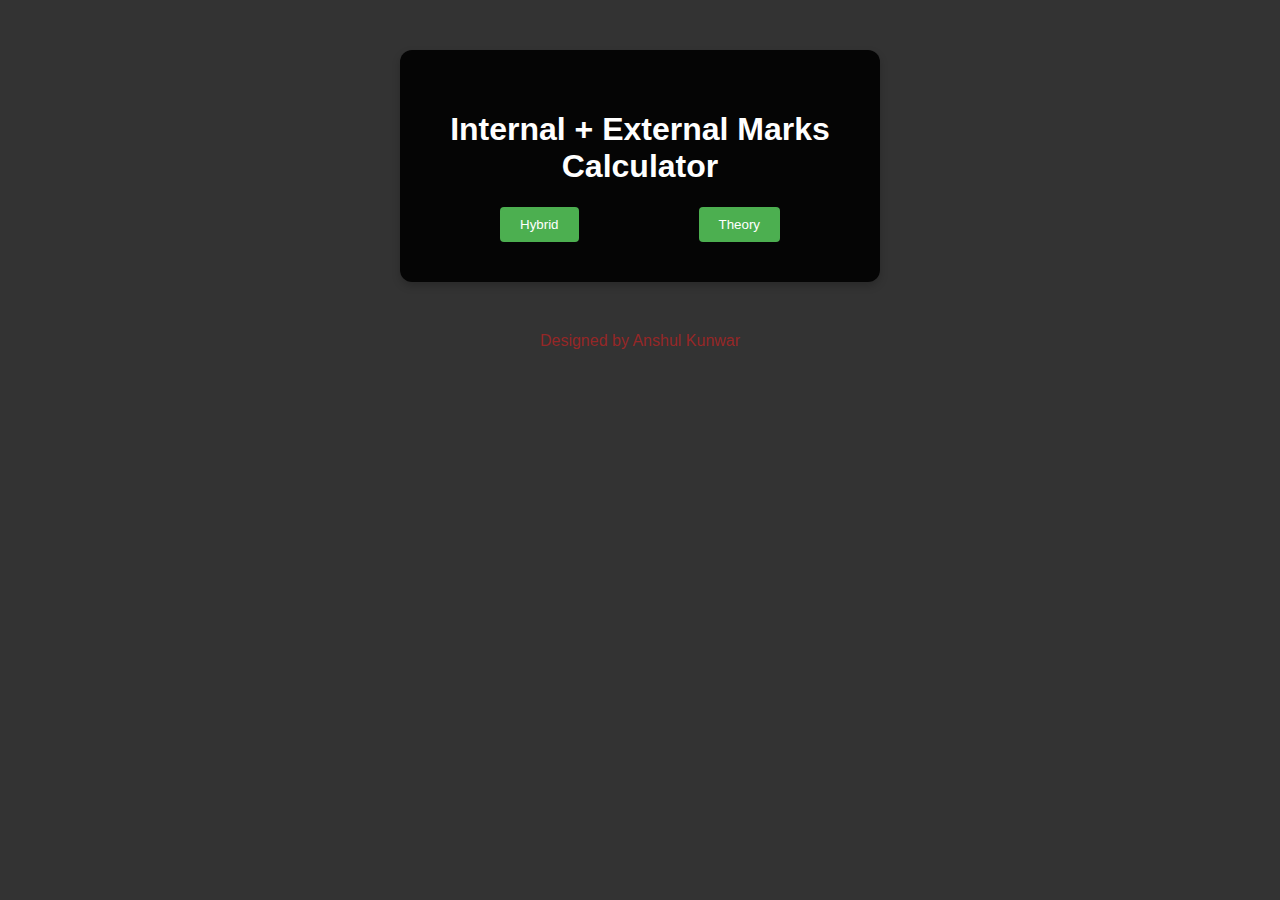
<file: index.html>
<!DOCTYPE html>
<html lang="en">
<head>
    <meta charset="UTF-8">
    <meta name="viewport" content="width=device-width, initial-scale=1.0">
    <link rel="stylesheet" href="style.css">
    <title>Internal+External Marks Calculator</title>
</head>
<body>
    <div class="container">
        <h1>Internal + External Marks Calculator</h1>
        
        <div class="menu">
            <button onclick="openPage('hybrid')" class="calculate-btn">Hybrid</button>
            <button onclick="openPage('theory')" class="calculate-btn">Theory</button>
        </div>
    </div>

    <footer>
        <p>Designed by Anshul Kunwar</p>
    </footer>

    <script src="script.js"></script>
</body>
</html>
</file>
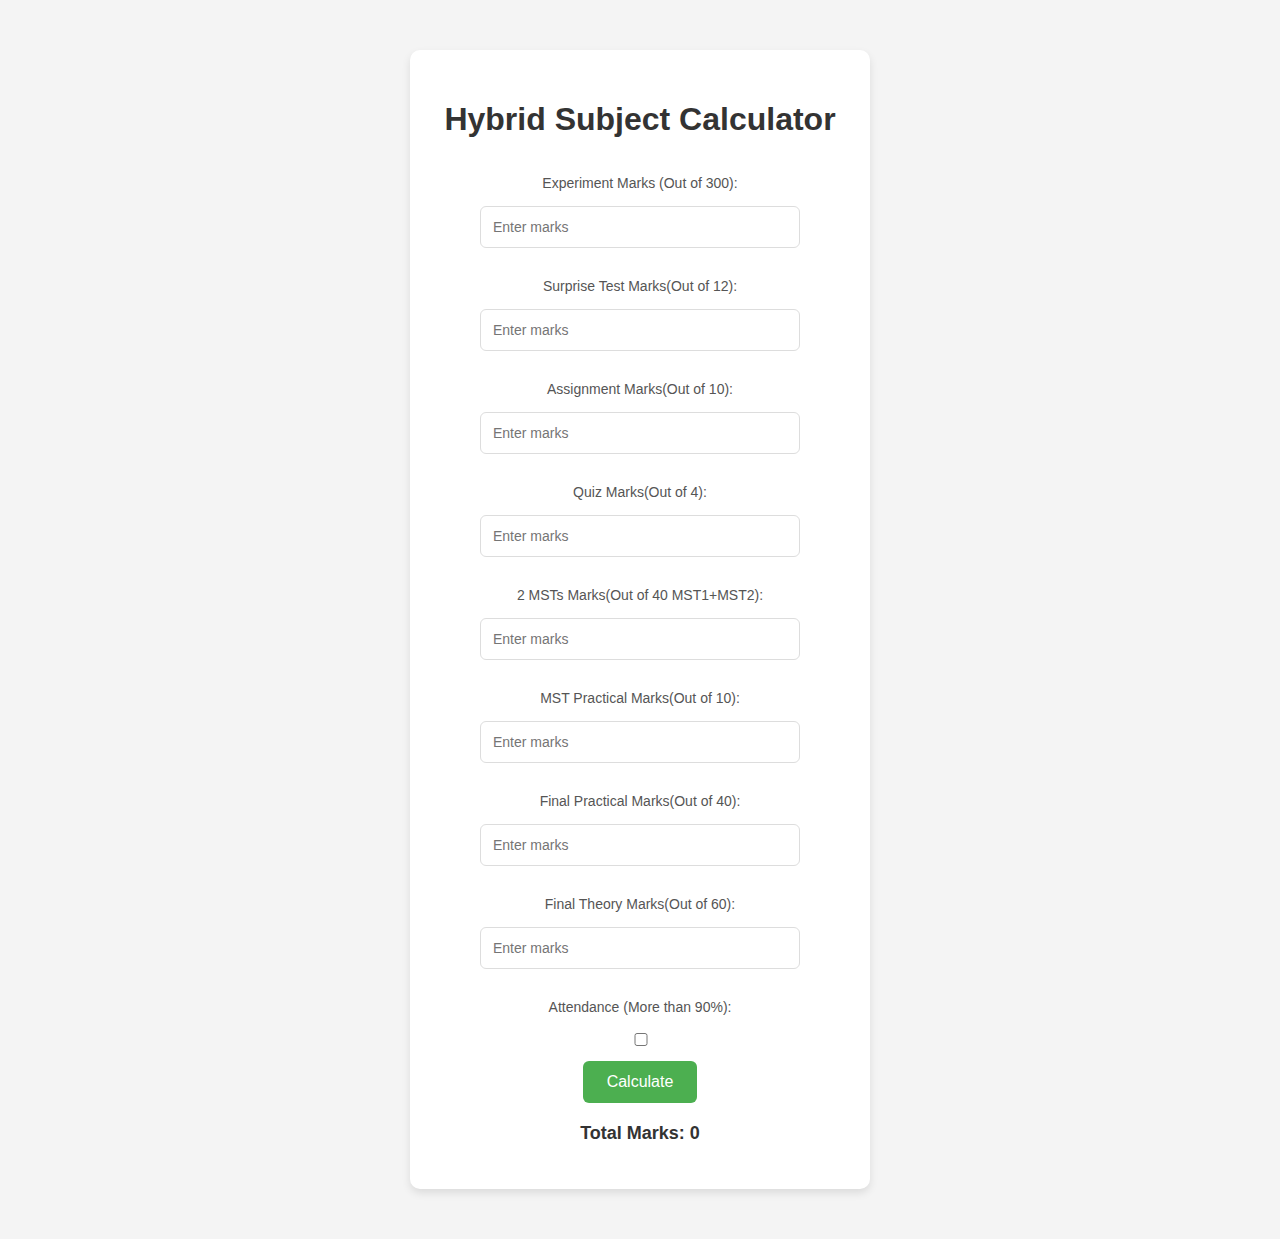
<file: hybrid.html>
<!DOCTYPE html>
<html lang="en">
<head>
    <meta charset="UTF-8">
    <meta name="viewport" content="width=device-width, initial-scale=1.0">
    <link rel="stylesheet" href="style2.css">
    <script src="hybridScript.js"></script>
    <title>Hybrid Subject Calculator</title>
</head>
<body>
    <div class="container">
        <h1>Hybrid Subject Calculator</h1>
        
        <form id="marksForm">
            <label for="experimentMarks">Experiment Marks (Out of 300):</label>
            <input type="number" id="experimentMarks" placeholder="Enter marks" required>

            <label for="surpriseTestMarks">Surprise Test Marks(Out of 12):</label>
            <input type="number" id="surpriseTestMarks" placeholder="Enter marks" required>

            <label for="assignmentMarks">Assignment Marks(Out of 10):</label>
            <input type="number" id="assignmentMarks" placeholder="Enter marks" required>

            <label for="quizMarks">Quiz Marks(Out of 4):</label>
            <input type="number" id="quizMarks" placeholder="Enter marks" required>

            <label for="mstsMarks">2 MSTs Marks(Out of 40 MST1+MST2):</label>
            <input type="number" id="mstsMarks" placeholder="Enter marks" required>

            <label for="mstPracticalMarks">MST Practical Marks(Out of 10):</label>
            <input type="number" id="mstPracticalMarks" placeholder="Enter marks" required>

            <label for="finalPracticalMarks">Final Practical Marks(Out of 40):</label>
            <input type="number" id="finalPracticalMarks" placeholder="Enter marks" required>

            <label for="finalTheoryMarks">Final Theory Marks(Out of 60):</label>
            <input type="number" id="finalTheoryMarks" placeholder="Enter marks" required>

            <label for="attendanceCheckbox">Attendance (More than 90%):</label>
            <input type="checkbox" id="attendanceCheckbox">

            <button type="button" onclick="calculateMarks()">Calculate</button>

            <h2>Total Marks: <span id="totalMarks">0</span></h2>
        </form>
    </div>
</body>
</html>
</file>
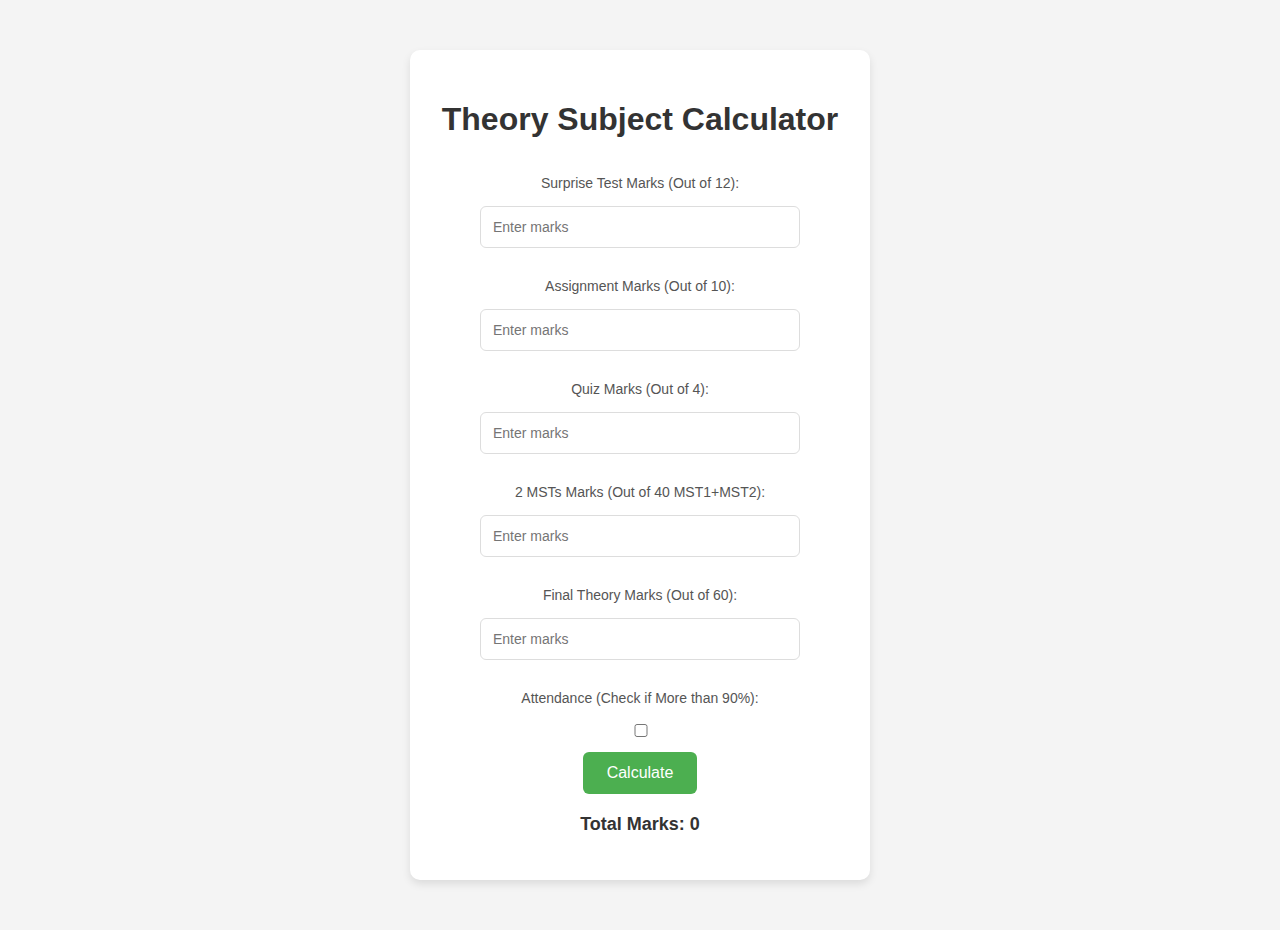
<file: theory.html>
<!DOCTYPE html>
<html lang="en">
<head>
    <meta charset="UTF-8">
    <meta name="viewport" content="width=device-width, initial-scale=1.0">
    <link rel="stylesheet" href="style2.css">
    <script src="theoryScript.js"></script>
    <title>Theory Subject Calculator</title>
</head>
<body>
    <div class="container">
        <h1>Theory Subject Calculator</h1>
        
        <form id="marksForm">
            <label for="surpriseTestMarks">Surprise Test Marks (Out of 12):</label>
            <input type="number" id="surpriseTestMarks" placeholder="Enter marks" required>

            <label for="assignmentMarks">Assignment Marks (Out of 10):</label>
            <input type="number" id="assignmentMarks" placeholder="Enter marks" required>

            <label for="quizMarks">Quiz Marks (Out of 4):</label>
            <input type="number" id="quizMarks" placeholder="Enter marks" required>

            <label for="mstsMarks">2 MSTs Marks (Out of 40 MST1+MST2):</label>
            <input type="number" id="mstsMarks" placeholder="Enter marks" required>

            <label for="finalTheoryMarks">Final Theory Marks (Out of 60):</label>
            <input type="number" id="finalTheoryMarks" placeholder="Enter marks" required>

            <label for="attendanceCheckbox">Attendance (Check if More than 90%):</label>
            <input type="checkbox" id="attendanceCheckbox">

            <button type="button" onclick="calculateMarks()">Calculate</button>

            <h2>Total Marks: <span id="totalMarks">0</span></h2>
        </form>
    </div>
</body>
</html>
</file>
<file: style.css>
body {
    font-family: 'Arial', sans-serif;
    margin: 0;
    padding: 0;
    background-color: rgba(0, 0, 0, 0.8); /* Semi-transparent black background */
    color: #fff; /* Set text color to white for better contrast */
}

.container {
    text-align: center;
    background-color: rgba(0, 0, 0, 0.9); /* Slightly more opaque black background */
    padding: 40px;
    border-radius: 12px;
    box-shadow: 0 4px 8px rgba(0, 0, 0, 0.2); /* Subtle box shadow */
    margin: 50px auto;
    max-width: 400px;
    transition: box-shadow 0.3s ease, transform 0.3s ease;
}

.container:hover {
    box-shadow: 0 8px 16px rgba(0, 0, 0, 0.3); /* Increased box shadow on hover */
    transform: translateY(-5px); /* Slight lift on hover */
}


h1 {
    color: #fff;
}

.menu {
    display: flex;
    justify-content: space-around;
    margin-top: 20px;
}

.calculate-btn {
    background-color: #4caf50;
    color: #fff;
    padding: 10px 20px;
    border: none;
    border-radius: 4px;
    cursor: pointer;
    transition: background-color 0.3s ease;
}

.calculate-btn:hover {
    background-color: #525f52;
}

footer {
    text-align: center;
    margin-top: 50px;
}

footer p {
    color: #962727;
}

.linkedin-btn {
    background-color: #0077b5;
    color: #c75a5a;
    padding: 10px 20px;
    text-decoration: none;
    border-radius: 4px;
    margin-top: 10px;
    display: inline-block;
    transition: background-color 0.3s ease;
}

.linkedin-btn:hover {
    background-color: #005c93;
}
</file>
<file: style2.css>
body {
    font-family: 'Arial', sans-serif;
    margin: 0;
    padding: 0;
    background-color: #f4f4f4;
}

.container {
    text-align: center;
    background-color: #fff;
    padding: 30px;
    border-radius: 10px;
    box-shadow: 0 4px 8px rgba(0, 0, 0, 0.1);
    margin: 50px auto;
    max-width: 400px;
}

h1 {
    color: #333;
}

form {
    display: flex;
    flex-direction: column;
    align-items: center;
}

label {
    margin: 15px 0;
    color: #555;
    font-size: 14px;
}

input {
    padding: 12px;
    margin-bottom: 15px;
    border: 1px solid #ddd;
    border-radius: 6px;
    width: 80%;
    box-sizing: border-box;
    font-size: 14px;
    transition: border-color 0.3s ease, box-shadow 0.3s ease;

    /* Adding a subtle box shadow on focus */
    outline: none;
}

input:focus {
    border-color: #4caf50; /* Highlight border color on focus */
    box-shadow: 0 0 10px rgba(76, 175, 80, 0.3); /* Adding a subtle box shadow on focus */
}


button {
    background-color: #4caf50;
    color: #fff;
    padding: 12px 24px;
    border: none;
    border-radius: 6px;
    cursor: pointer;
    transition: background-color 0.3s ease;
    font-size: 16px;
}

button:hover {
    background-color: #45a049;
}

h2 {
    margin-top: 20px;
    color: #333;
    font-size: 18px;
}
</file>
